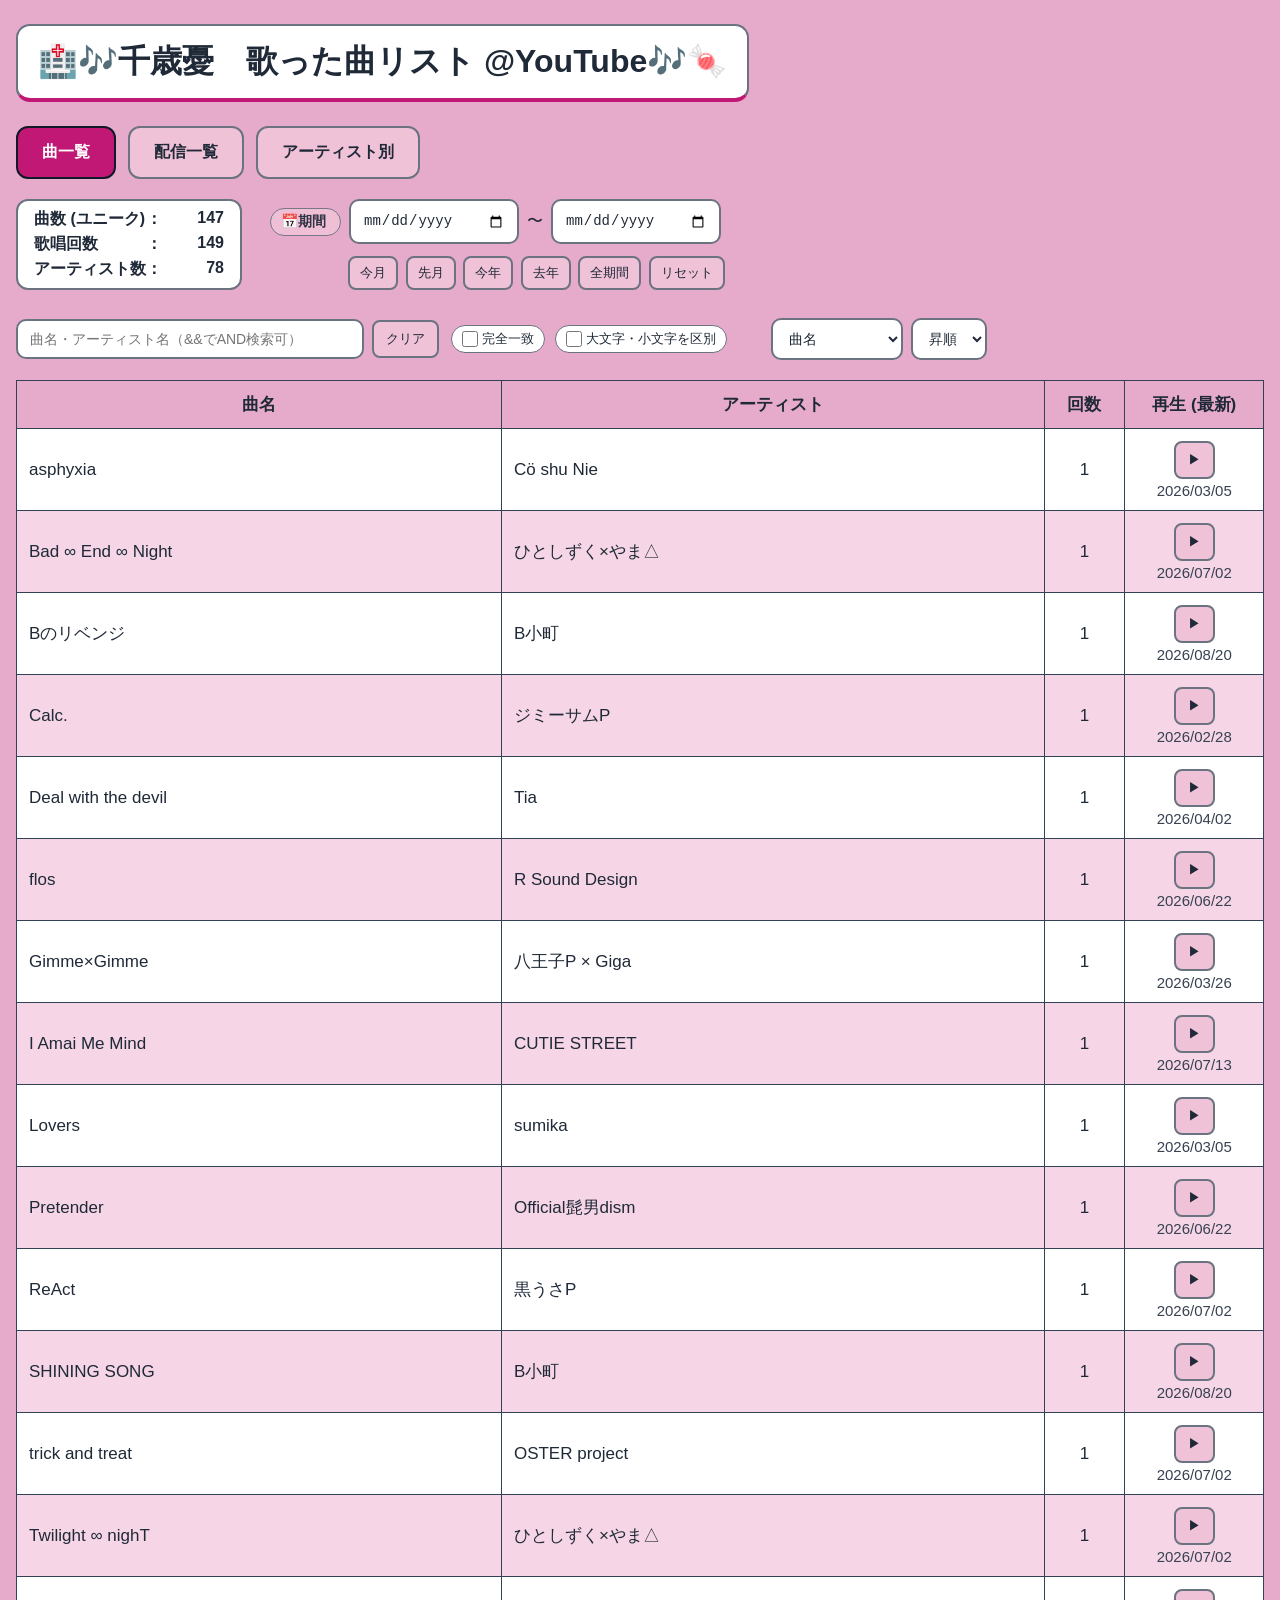
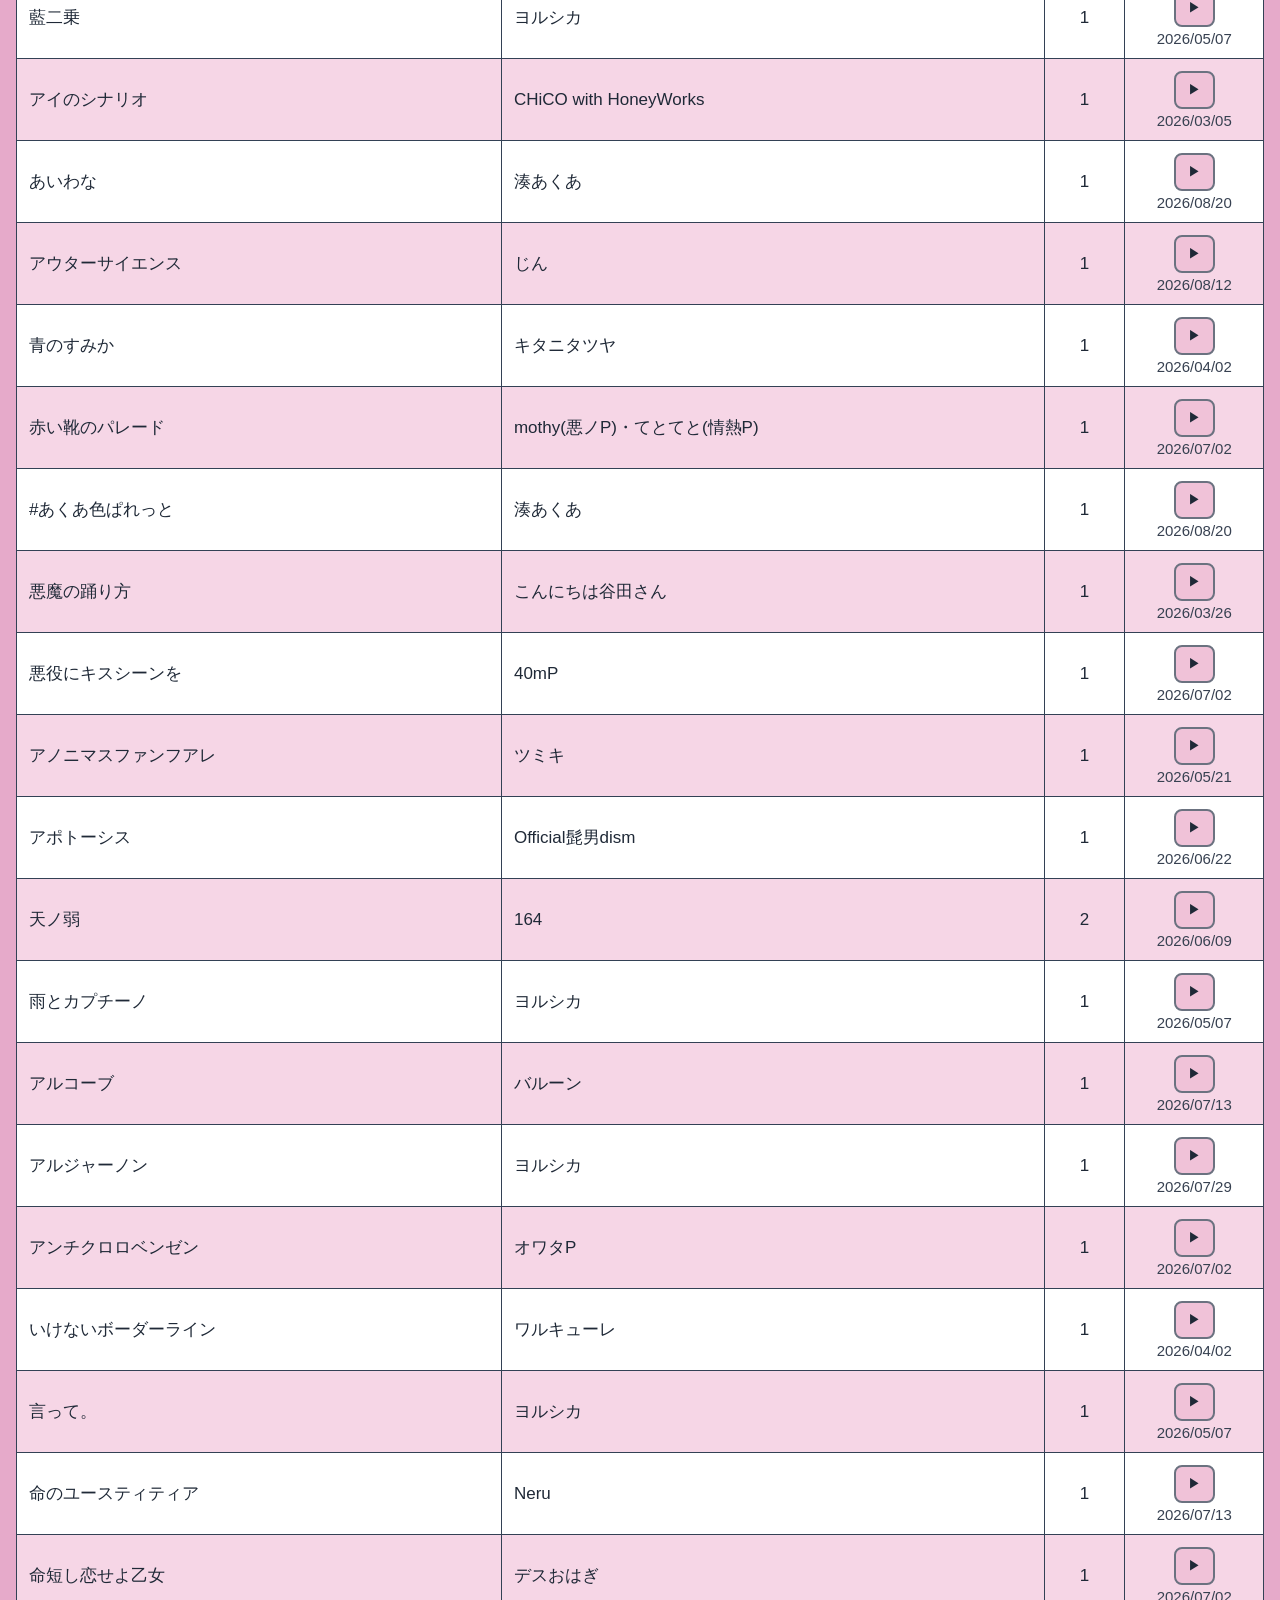
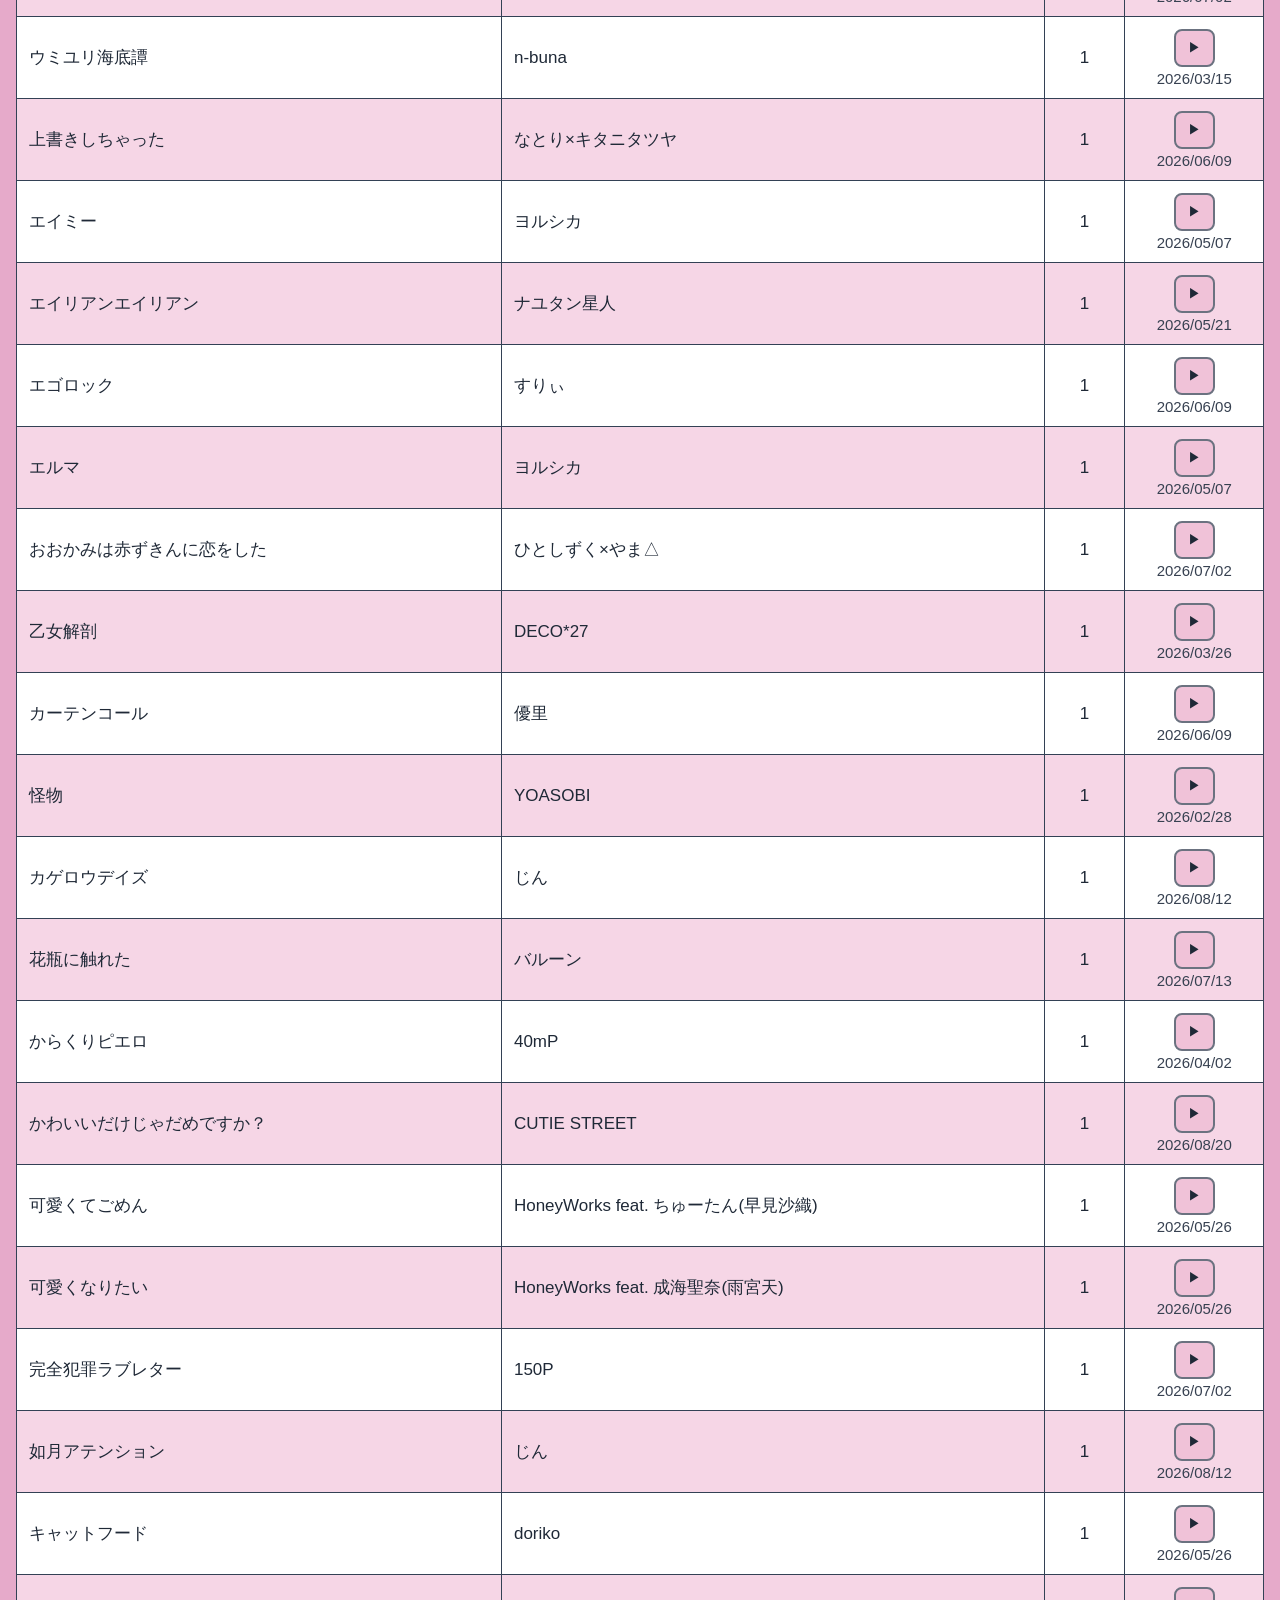
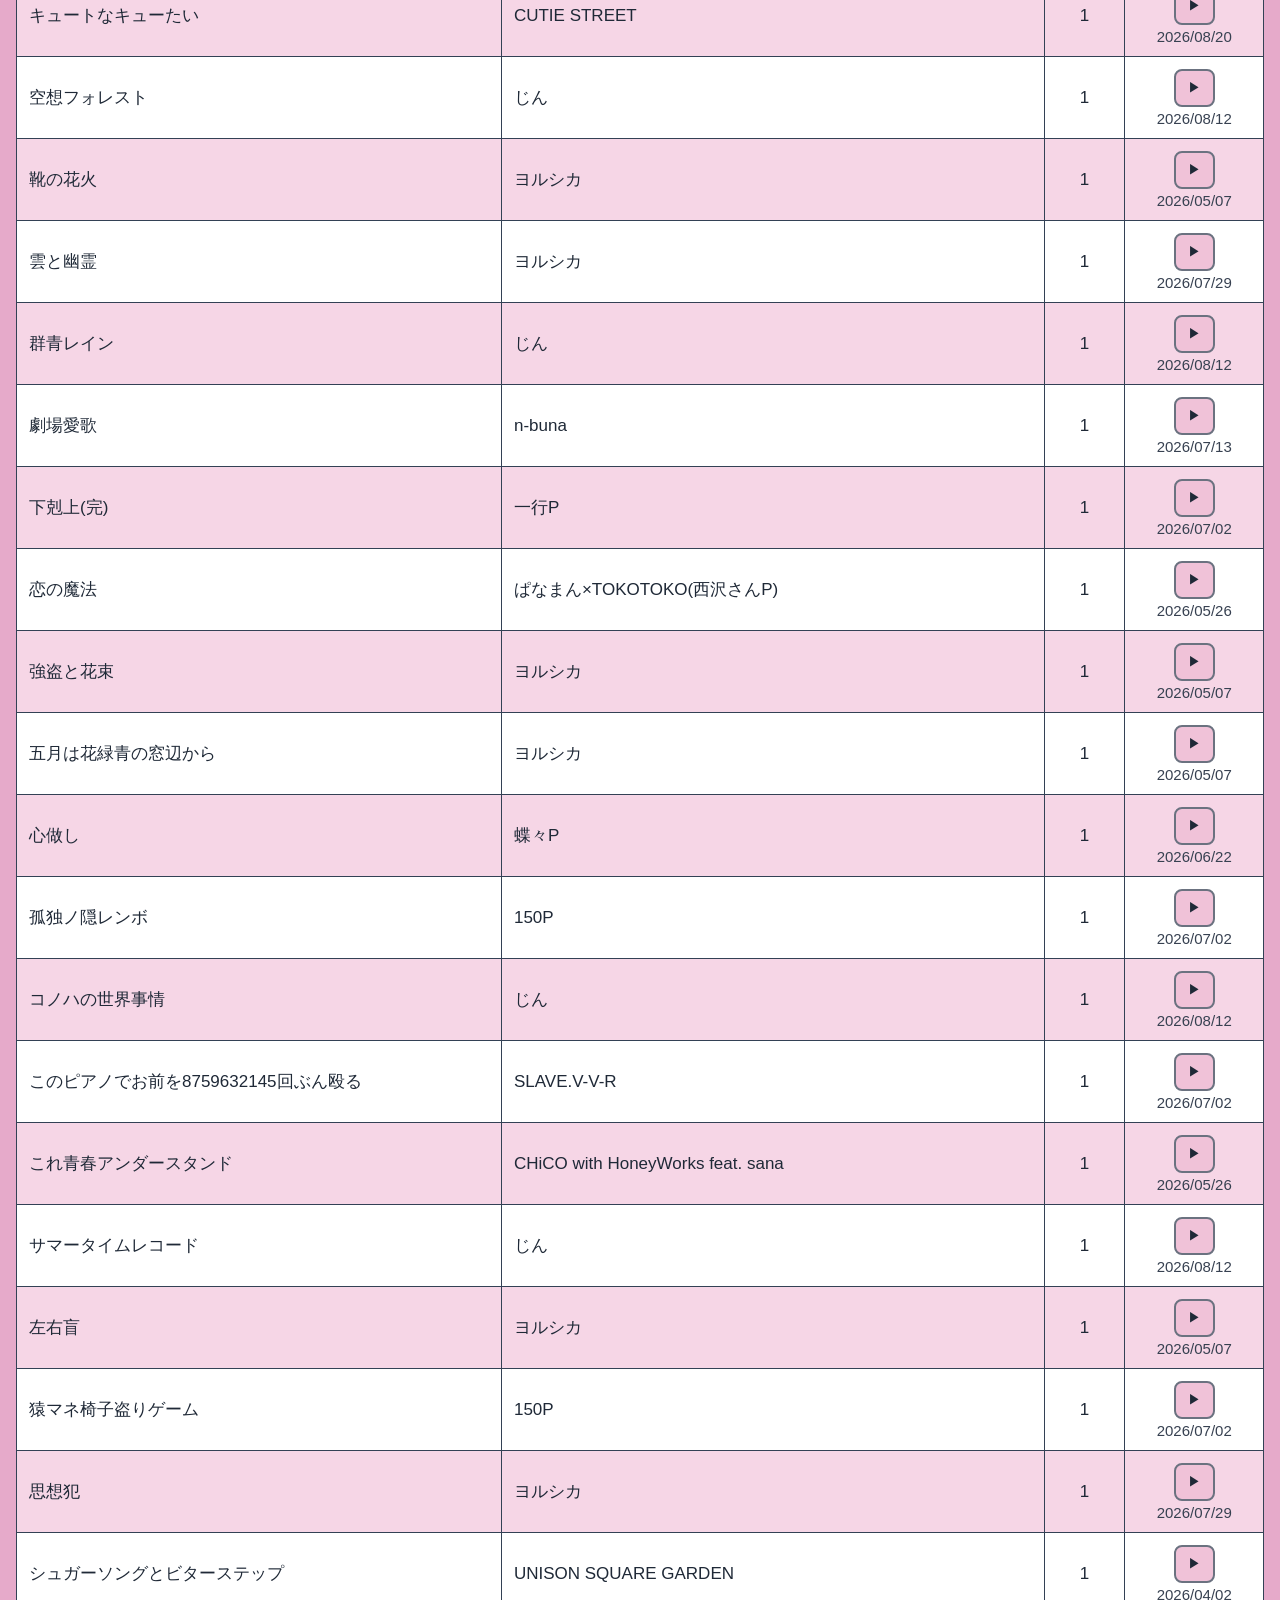
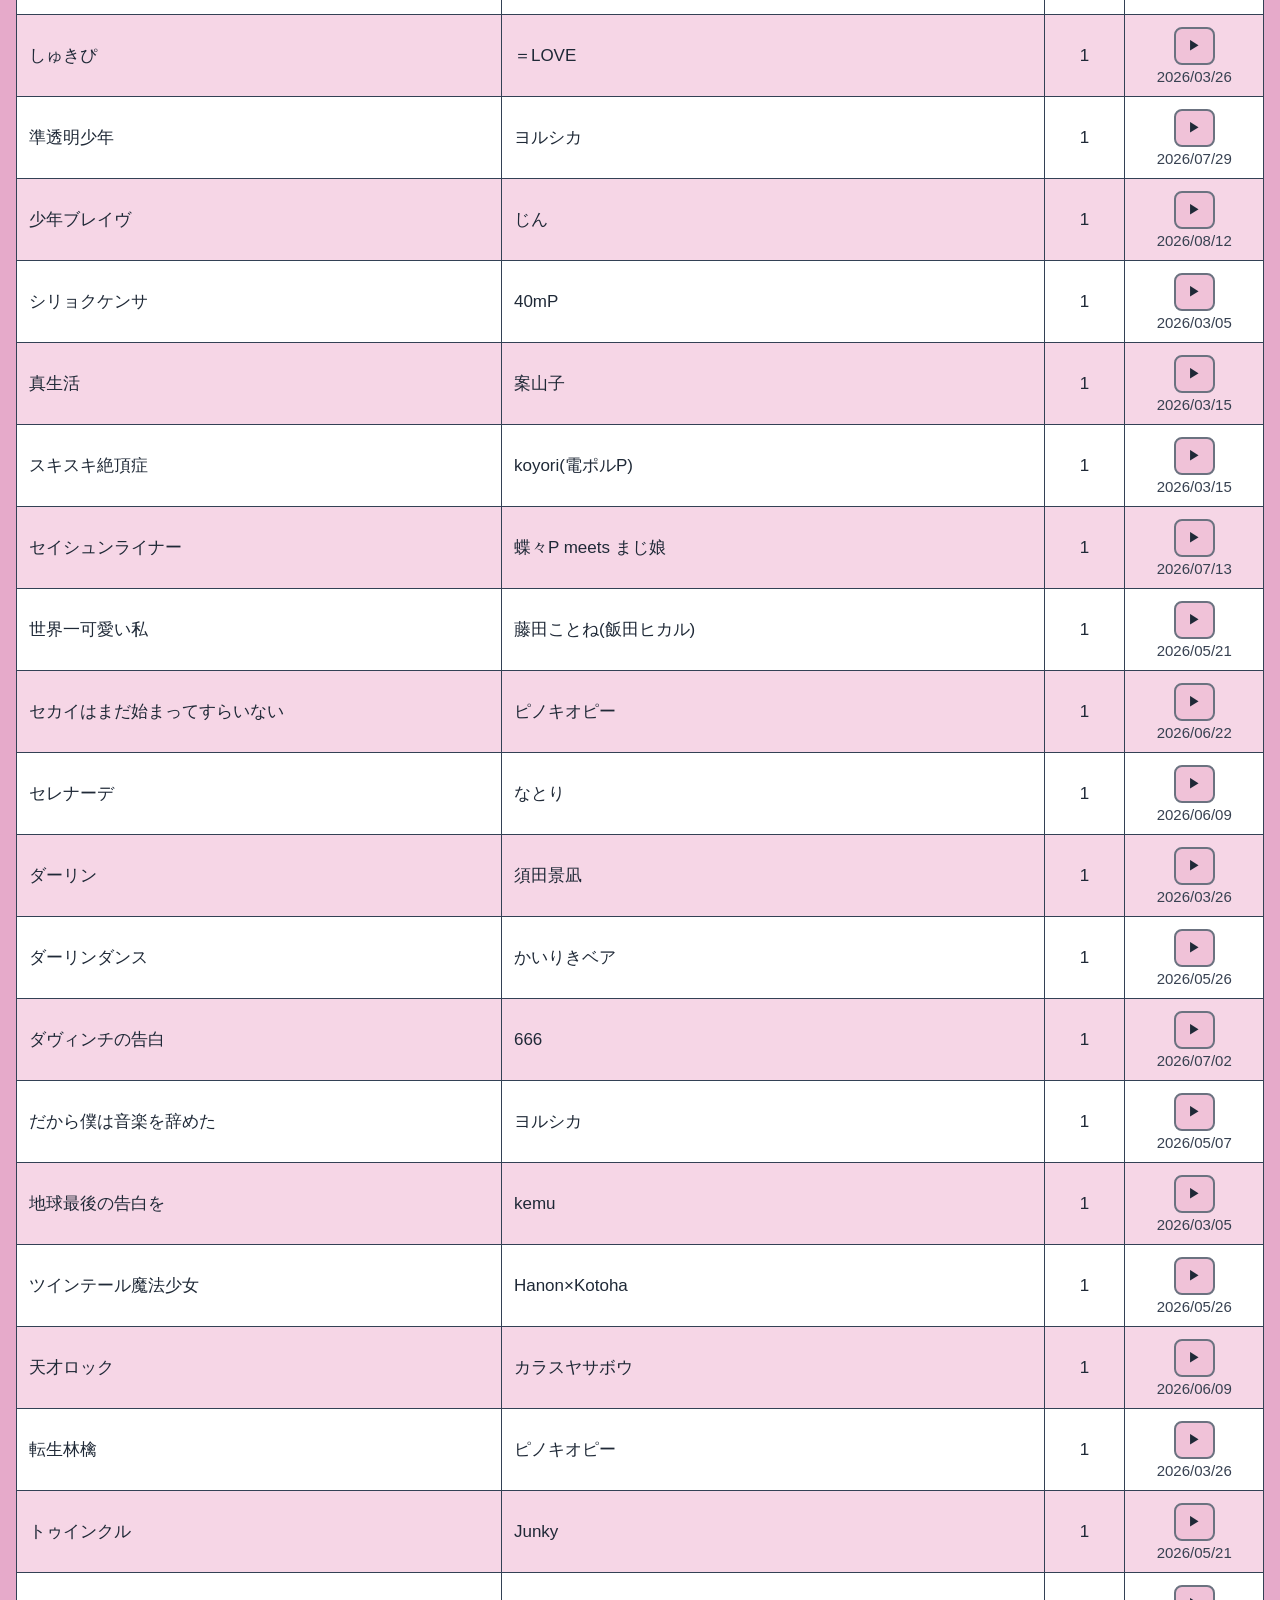
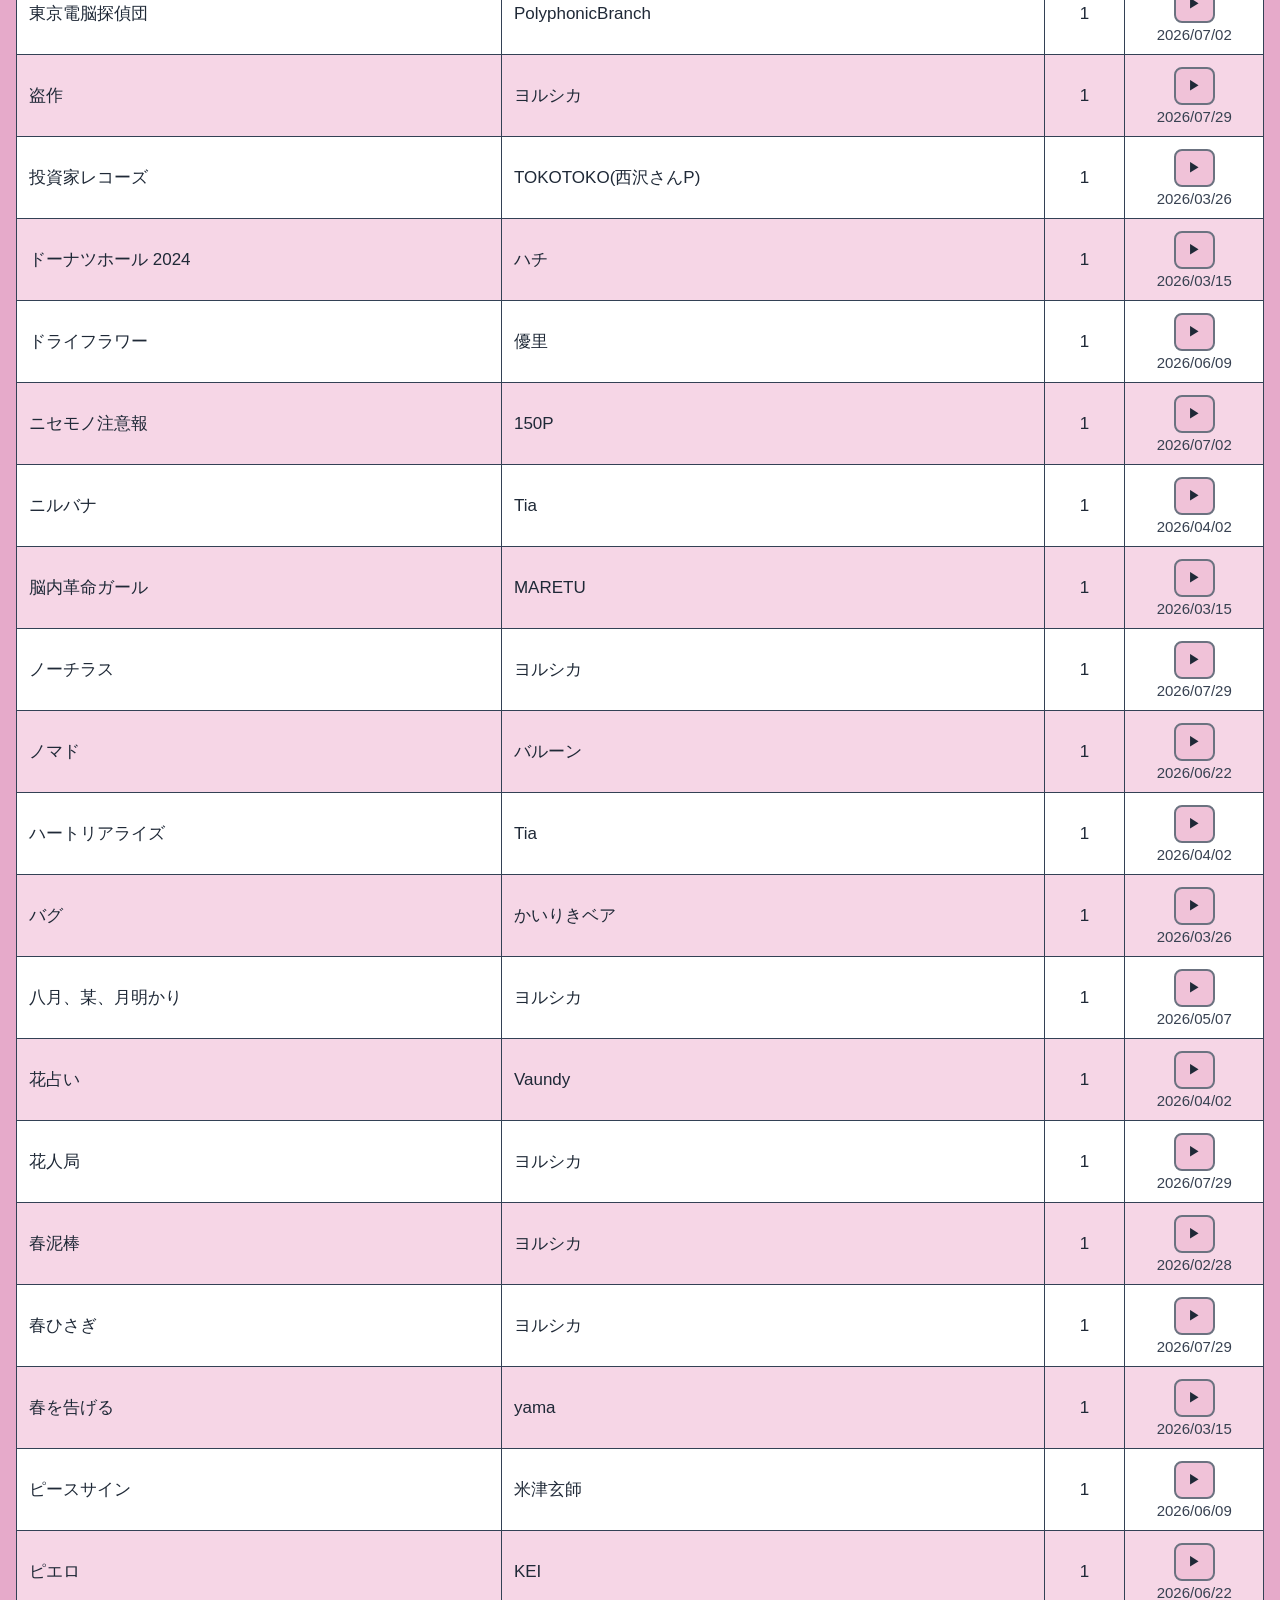
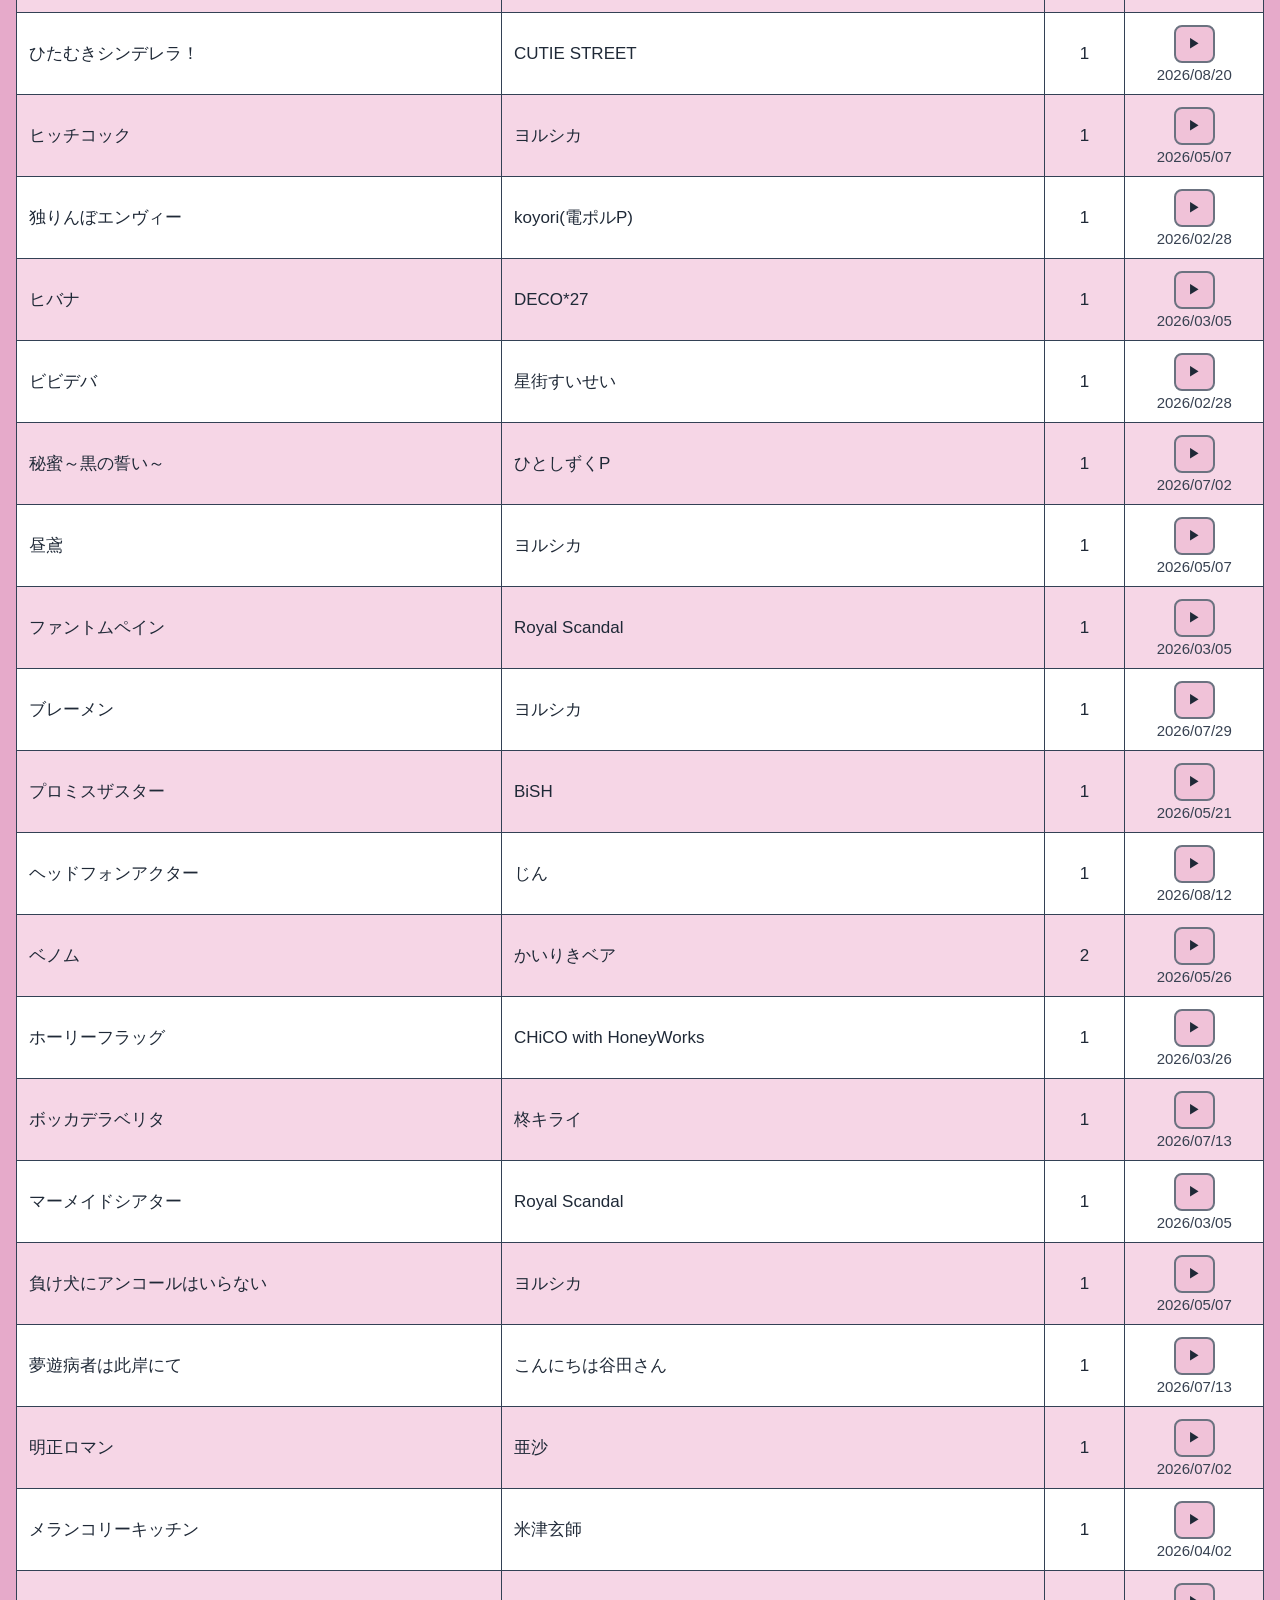
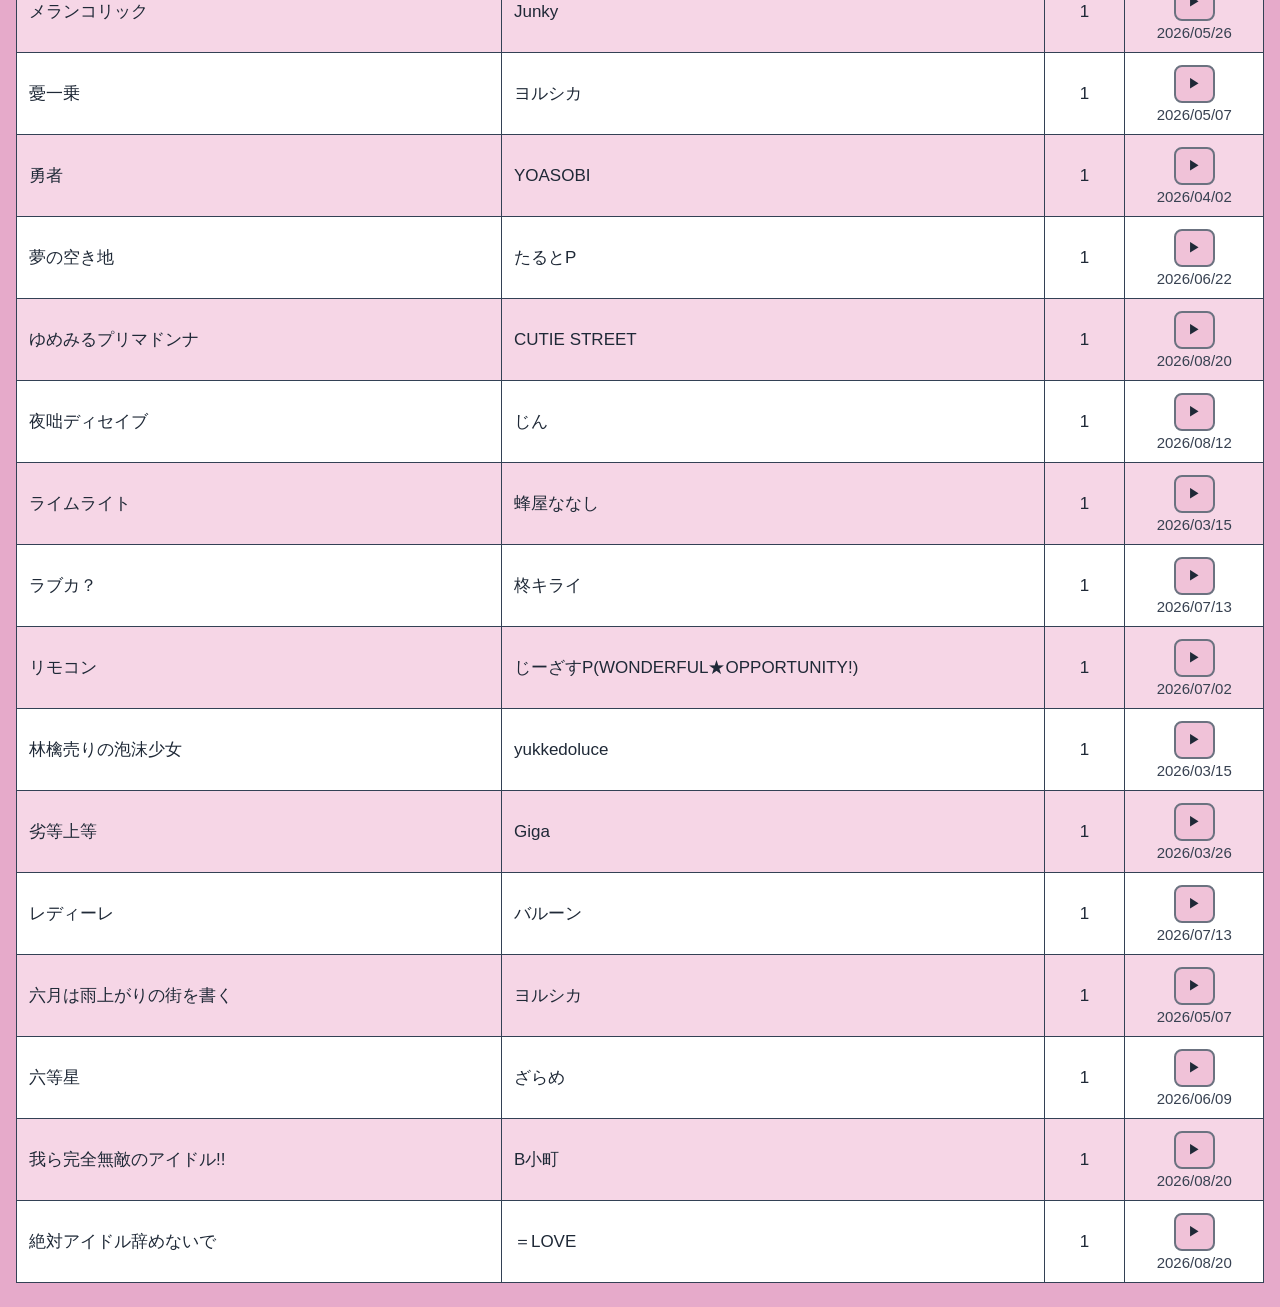
<file: kawaui/index.html>
<!DOCTYPE html>
<html lang="ja">
<head>
<base href="./">
<meta charset="UTF-8">
<title>千歳憂Songs</title>
<link rel="stylesheet" href="style.css">

<link rel="icon" type="image/svg+xml" href="hospital.svg">

<meta property="og:title" content="UI Song List">
<meta property="og:description" content="配信で歌った楽曲をまとめたリスト">
<meta property="og:image" content="https://list.kandk-vsongs.work/kawaui//og.png">
<meta property="og:url" content=https://list.kandk-vsongs.work/kawaui/">
<meta property="og:type" content="website">
<meta name="twitter:card" content="summary_large_image">
</head>
<body class="kawaui-theme">

<h1 class="page-title">🏥🎶千歳憂　歌った曲リスト @YouTube🎶🍬</h1>

<div class="tabs">
  <button class="tab-button active" onclick="showTab('songs', this)">曲一覧</button>
  <button class="tab-button" onclick="showTab('streams', this)">配信一覧</button>
  <button class="tab-button" onclick="showTab('artists', this)">アーティスト別</button>
</div>

<div id="songs" class="section">

  <div class="summary-row-wrap">
  
    <div class="summary" id="songsSummary"></div>
  
    <div class="date-filter-area">
      <div class="date-input">
        <span class="filter-label">📅期間</span>
        <input type="date" class="startDate">
        <span>〜</span>
        <input type="date" class="endDate">
      </div>
  
      <div class="quick-buttons">
        <button type="button" data-type="thisMonth">今月</button>
        <button type="button" data-type="lastMonth">先月</button>
        <button type="button" data-type="thisYear">今年</button>
        <button type="button" data-type="lastYear">去年</button>
        <button type="button" data-type="all">全期間</button>
        <button type="button">リセット</button>
      </div>
    </div>
  
  </div>

  <div class="toolbar">
    <input id="searchSongs" placeholder="曲名・アーティスト名（&&でAND検索可）">
    <button id="clearSongs" class="clear-btn">クリア</button>
  
    <div class="search-options">
      <label><input type="checkbox" id="exactMatchSongs"><span>完全一致</span></label>
      <label><input type="checkbox" id="caseSensitiveSongs"><span>大文字・小文字を区別</span></label>
    </div>
    <select id="sortSongsType">
      <option value="title">曲名</option>
      <option value="artist">アーティスト</option>
      <option value="count">回数</option>
      <option value="date">最新歌唱日</option>
    </select>
    <select id="sortSongsOrder">
      <option value="asc">昇順</option>
      <option value="desc">降順</option>
    </select>

  </div>

  <table id="songsTable">
    <thead>
      <tr><th>曲名</th><th>アーティスト</th><th>回数</th><th>再生 (最新)</th></tr>
    </thead>
    <tbody id="songsBody"></tbody>
  </table>
</div>

<div id="streams" class="section hidden">

  <div class="summary-row-wrap">
  
    <div class="summary" id="streamsSummary"></div>
    
    <div class="date-filter-area">
      <div class="date-input">
        <span class="filter-label">📅期間</span>
        <input type="date" class="startDate">
        <span>〜</span>
        <input type="date" class="endDate">
      </div>
  
      <div class="quick-buttons">
        <button type="button" data-type="thisMonth">今月</button>
        <button type="button" data-type="lastMonth">先月</button>
        <button type="button" data-type="thisYear">今年</button>
        <button type="button" data-type="lastYear">去年</button>
        <button type="button" data-type="all">全期間</button>
        <button type="button">リセット</button>
      </div>
    </div>
  
  </div>

  <div class="toolbar">
    <input id="searchStreams" placeholder="曲名・アーティスト名（&&でAND検索可）">
    <button id="clearStreams" class="clear-btn">クリア</button>
  
    <div class="search-options">
      <label><input type="checkbox" id="exactMatchStreams"><span>完全一致</span></label>
      <label><input type="checkbox" id="caseSensitiveStreams"><span>大文字・小文字を区別</span></label>
    </div>
    <select id="sortStreamsOrder">
      <option value="desc">新しい順</option>
      <option value="asc">古い順</option>
    </select>
  </div>

  <div id="streamsCount"></div>
  <div id="streamsContainer"></div>
</div>

<div id="artists" class="section hidden">

  <div class="summary-row-wrap">
  
    <div class="summary" id="artistsSummary"></div>

    <div class="date-filter-area">
      <div class="date-input">
        <span class="filter-label">📅期間</span>
        <input type="date" class="startDate">
        <span>〜</span>
        <input type="date" class="endDate">
      </div>
  
      <div class="quick-buttons">
        <button type="button" data-type="thisMonth">今月</button>
        <button type="button" data-type="lastMonth">先月</button>
        <button type="button" data-type="thisYear">今年</button>
        <button type="button" data-type="lastYear">去年</button>
        <button type="button" data-type="all">全期間</button>
        <button type="button">リセット</button>
      </div>
    </div>

  </div>
  
  <div class="toolbar">
    <input id="searchArtists" placeholder="曲名・アーティスト名（&&でAND検索可）">
    <button id="clearArtists" class="clear-btn">クリア</button>
  
    <div class="search-options">
      <label><input type="checkbox" id="exactMatchArtists"><span>完全一致</span></label>
      <label><input type="checkbox" id="caseSensitiveArtists"><span>大文字・小文字を区別</span></label>
    </div>
    <select id="sortArtistsType">
      <option value="name">アーティスト名</option>
      <option value="count">曲数</option>
    </select>

    <select id="sortArtistsOrder">
      <option value="asc">昇順</option>
      <option value="desc">降順</option>
    </select>

  </div>

  <table id="artistsTable">
  
    <colgroup>
      <col style="width:15%">
      <col style="width:85%">
    </colgroup>
  
    <tbody id="artistsBody"></tbody>
  </table>
</div>

<div id="modal" class="hidden">
  <div class="modal-content">
    <div id="player"></div>
    <button onclick="closeModal()">閉じる</button>
  </div>
</div>

<script src="app.js"></script>
</body>
</html>
</file>
<file: kawaui/style.css>
body{
  background:#0f172a;
  color:#e5e7eb;
  font-family:sans-serif;
  padding:24px 16px;
  margin:0 auto;
  max-width:1350px;
}

/* スクロールバーを常に表示 */
html{
  overflow-y: scroll;
}

.song-play-area{
  display:flex;
  flex-direction:column;
  align-items:center;
  gap:4px;
}

.song-date{
  font-size:15px;
  color:#374151;
  line-height:1;
}

th{
  white-space: nowrap;
}

h1{
  margin:0 0 20px 0;
  font-size:32px;
}

.search-options{
  display:inline-flex;
  align-items:center;
  gap:10px;
  white-space:nowrap;
  flex:0 0 auto;
  margin-left:-28px;
}

.search-options label{
  display:inline-flex;
  align-items:center;
  gap:4px;
  font-size:13px;
  cursor:pointer;
  margin:0;
  padding:4px 10px;
  border-radius:999px;
  border:1px solid #6b7280;
  background:#ffffff;
  color:#1f2937;
}

.search-options input[type="checkbox"]{
  width:16px;
  height:16px;
  min-width:16px;
  margin:0;
  padding:0;
  flex:0 0 auto;
  cursor:pointer;
}

.search-options + select{
  margin-left:28px;
}

.global-filter{
  display:inline-flex;
  align-items:center;
  gap:12px;
  margin-bottom:0;
  padding:10px 14px;
  border-radius:12px;
  border:1px solid #334155;
  background:#111827;
  flex-wrap:nowrap;
}

.filter-message{
  margin-top:0;
  font-size:14px;
}

.summary{
  font-size:16px;
  font-weight:700;
  margin-bottom:0;
  color:#cbd5f5;
  background:#111827;
  padding:8px 16px;
  border-radius:12px;
  border:1px solid #334155;
  display:grid;
  grid-template-columns:auto 1fr;
  width:190px;
  min-width:190px;
  max-width:190px;
  row-gap:4px;
  column-gap:0.4em;
}

.summary-row{
  display:contents;
}

.summary-row-wrap{
  display:grid;
  grid-template-columns:auto max-content minmax(420px,1fr);
  align-items:stretch;
  gap:16px;
  margin-bottom:28px;
}

.filter-area{
  display:flex;
  flex-direction:column;
  justify-content:space-between;
  gap:8px;
}

.date-filter-area{
  display:flex;
  flex-direction:column;
  justify-content:space-between;
  gap:8px;
  margin-left:12px;
}

.date-input{
  display:flex;
  align-items:center;
  gap:8px;
  flex-wrap:nowrap;
}

.date-input .filter-label{
  white-space:nowrap;
  width:3.5em;
  background:#f0c2d8;
  color:#1f2937;
  padding:4px 10px;
  border-radius:999px;
  font-weight:700;
  border:1px solid #6b7280;
}

.quick-buttons{
  display:flex;
  gap:7.5px;
  flex-wrap:wrap;
}

.quick-buttons button{
  padding:6px 10px;
  font-size:13px;
}

.quick-buttons button.active{
  background:#3b82f6;
  border-color:#3b82f6;
  color:#fff;
}

.label{
  position:relative;
  text-align:left;
  padding-right:1em;
  white-space:nowrap;
}

.label::after{
  content:"：";
  position:absolute;
  right:0;
  top:0;
}

.value{
  text-align:right;
}

.tabs{
  display:flex;
  gap:12px;
  margin-bottom:20px;
  flex-wrap:wrap;
}

.tab-button{
  background:#1e293b;
  color:#e5e7eb;
  border:1px solid #334155;
  border-radius:12px;
  padding:14px 24px;
  font-size:16px;
  font-weight:700;
  cursor:pointer;
}

.tab-button:hover{
  background:#334155;
}

.tab-button.active{
  background:#3b82f6;
  border-color:#3b82f6;
  color:#ffffff;
}

.section{
  margin-top:8px;
}

.toolbar{
  display:flex;
  gap:16px;
  align-items:center;
  margin-bottom:20px;
  flex-wrap:wrap;
}

input,select{
  background:#1e293b;
  color:#e5e7eb;
  border:1px solid #334155;
  border-radius:10px;
  padding:10px 12px;
  font-size:14px;
}

input{
  min-width:320px;
}

.theme-switch{
  margin-left:auto;
  display:flex;
  align-items:center;
  gap:8px;
}

.toggle{
  display:flex;
  align-items:center;
}

.toggle input{
  display:none;
}

.slider{
  width:42px;
  height:22px;
  background:#334155;
  border-radius:999px;
  position:relative;
  cursor:pointer;
  transition:0.2s;
}

.slider::before{
  content:"";
  position:absolute;
  width:18px;
  height:18px;
  background:#e5e7eb;
  border-radius:50%;
  top:2px;
  left:2px;
  transition:0.2s;
}

.toggle input:checked + .slider{
  background:#3b82f6;
}

.toggle input:checked + .slider::before{
  transform:translateX(20px);
}

table{
  width:100%;
  border-collapse:collapse;
  background:#111827;
}

thead th{
  position:sticky;
  top:0;
  background:#111827;
  z-index:2;
}

td,th{
  border:1px solid #334155;
  padding:12px;
}

tbody tr:nth-child(even){
  background:#0b1220;
}

tbody tr:hover{
  background:#1e293b;
}

table.light{
  background:#f8fafc;
  color:#0f172a;
}

table.light thead th{
  background:#e2e8f0;
}

table.light td, table.light th{
  border:1px solid #cbd5e1;
}

table.light tbody tr:nth-child(even){
  background:#f1f5f9;
}

table.light tbody tr:hover{
  background:#e2e8f0;
}

.hidden{
  display:none !important;
}

a{
  color:#93c5fd;
  text-decoration:none;
}

a:hover{
  text-decoration:underline;
}

body.streams-light .stream-title-row a{
  color:#1e3a8a;
}

button{
  background:#1e293b;
  color:#e5e7eb;
  border:1px solid #334155;
  border-radius:8px;
  padding:8px 12px;
  cursor:pointer;
}

button:hover{
  background:#334155;
}

.card{
  border:1px solid #334155;
  border-radius:14px;
  padding:20px;
  margin-bottom:24px;
  background:#111827;
}

body.streams-light .card{
  background:#ffffff;
  color:#0f172a;
}

.song-card.highlight{
  border-color:#3b82f6;
  background:#1e293b;
}

body.streams-light .song-card{
  background:#f8fafc;
  border-color:#cbd5e1;
  color:#0f172a;
}

body.streams-light .song-card-title{
  color:#0f172a;
}

body.streams-light .song-card.highlight{
  background:#dbeafe;
  border-color:#3b82f6;
}

.stream-title-row{
  font-size:20px;
  font-weight:700;
  margin-bottom:10px;
  line-height:1.4;
}

.stream-date{
  font-size:14px;
  color:#94a3b8;
  margin-bottom:14px;
}

body.streams-light .stream-date{
  color:#64748b;
}

.grid{
  display:grid;
  grid-template-columns:repeat(5,minmax(0,1fr));
  gap:12px;
}

.song-card{
  border:1px solid #334155;
  border-radius:12px;
  padding:14px;
  background:#0b1220;
  min-height:130px;
  display:flex;
  flex-direction:column;
  gap:10px;
}

.song-card-head{
  display:flex;
  justify-content:space-between;
  align-items:center;
}

.song-card-title{
  font-size:16px;
  line-height:1.5;
  word-break:break-all;
  font-weight:600;
}

.song-card-artist{
  font-size:14px;
  color:#94a3b8;
  line-height:1.5;
  word-break:break-all;
}

td, th{
  font-size:17px;
}

body.streams-light .song-card-artist{
  color:#64748b;
}

.num{
  font-size:14px;
  font-weight:700;
  color:#94a3b8;
}

body.streams-light .num{
  color:#64748b;
}

table.light .artist-header{
  background:#e2e8f0;
  color:#0f172a;
}

.artist-header{
  background:#020617;
  font-weight:700;
  font-size:16px;
}

.artist-song-row td{
  padding-left:20px;
}

#modal.hidden{
  display:none !important;
}

#modal{
  position:fixed;
  inset:0;
  background:rgba(0,0,0,0.82);
  display:flex;
  justify-content:center;
  align-items:center;
  padding:24px;
  z-index:9999;
}

.modal-content{
  width:min(1400px,96vw);
}

iframe{
  width:100%;
  height:min(78vh,900px);
  border:0;
  border-radius:12px;
}

@media (max-width: 1200px){
  .grid{
    grid-template-columns:repeat(4,minmax(0,1fr));
  }
}

@media (max-width: 900px){
  .grid{
    grid-template-columns:repeat(2,minmax(0,1fr));
  }

  input{
    min-width:220px;
    width:100%;
  }

  .toolbar{
    align-items:stretch;
  }

  .theme-switch{
    margin-left:0;
  }
}

@media (max-width: 600px){
  .grid{
    grid-template-columns:1fr;
  }

  .tab-button{
    width:100%;
  }
}

.filter-label,
.theme-label{
  font-size:14px;
  font-weight:600;
  color:#e5e7eb;
  opacity:0.9;
  padding:4px 8px;
  border-radius:8px;
  background:rgba(255,255,255,0.05);
}

.slider{
  width:46px;
  height:24px;
  background:#475569;
  border-radius:999px;
}

.slider::before{
  width:20px;
  height:20px;
  background:#ffffff;
}

.toggle input:checked + .slider{
  background:#2563eb;
}

.toggle input:checked ~ .filter-label:first-of-type{
  opacity:0.4;
  color:#64748b;
}

.toggle input:not(:checked) ~ .filter-label:last-of-type{
  opacity:0.4;
  color:#64748b;
}

#songsTable{
  table-layout: fixed;
}

#songsTable th:nth-child(1),
#songsTable td:nth-child(1){
  width:40%;
}

#songsTable th:nth-child(2),
#songsTable td:nth-child(2){
  width:45%;
}

#songsTable th:nth-child(3),
#songsTable td:nth-child(3){
  width:5%;
  text-align:center;
}

#songsTable th:nth-child(4),
#songsTable td:nth-child(4){
  width:10%;
  text-align:center;
}

#songsTable td{
  white-space:normal;
  word-break:break-word;
}

#artistsTable tr.artist-header td{
  background:#020617;
  font-weight:700;
  border-top:2px solid #3b82f6;
  padding:12px;
}

#artistsTable tr.artist-song-row td{
  background:transparent;
  padding:8px 12px;
}

#artistsTable tr.artist-header{
  border-top:14px solid transparent;
}

body.streams-light #artistsTable tr.artist-header td{
  background:#e2e8f0;
  color:#0f172a;
  border-top:2px solid #3b82f6;
}

.quick-buttons{
  margin-left:4.9em;
}

.clear-btn{
  white-space:nowrap;
}

.toolbar input{
  margin-right:-8px;
}

.toolbar .clear-btn{
  margin-right:24px;
}

#sortSongsType,
#sortArtistsType{
  margin-right:-8px;
}

.startDate,
.endDate{
  width:170px;
  min-width:170px;
  max-width:170px;
  box-sizing:border-box;
  height:45px;
  padding:0 12px;
  line-height:45px;
}

@media (max-width: 900px){

  .summary-row-wrap{
    grid-template-columns:1fr !important;
    display:flex;
    flex-direction:column;
  }
  .quick-buttons{
    margin-left:0;
  }

  input{
    min-width:unset;
    width:auto;
  }

  .toolbar{
    justify-content:center;
  }

}

#streamsCount{
  font-size:16px;
  font-weight:700;
  margin-bottom:12px;
}

/* =========================
   kawaui専用テーマ
========================= */

/* 背景 */
body.kawaui-theme{
  background:#e6aaca;
  color:#1f2937;
}

body.kawaui-theme h1.page-title{
  display:inline-block;
  background:#ffffff;
  color:#1f2937;
  border:2px solid #6b7280;
  border-radius:14px;
  padding:14px 20px;
  margin:0 0 24px 0;
  box-sizing:border-box;
  border-bottom:4px solid #c21875;
}

/* 上部テキスト */
body.kawaui-theme h1,
body.kawaui-theme .filter-label,
body.kawaui-theme .theme-label,
body.kawaui-theme .filter-message{
  color:#1f2937;
}

/* 上部ボックス */
body.kawaui-theme .global-filter,
body.kawaui-theme .summary{
  background:#ffffff;
  color:#1f2937;
  border:2px solid #6b7280;
}

/* タブ */
body.kawaui-theme .tab-button{
  background:#f0c2d8;
  color:#1f2937;
  border:2px solid #6b7280;
}

body.kawaui-theme .tab-button.active{
  background:#c21875;
  color:#ffffff;
  border:2px solid #111827;
}

/* 入力 */
body.kawaui-theme input,
body.kawaui-theme select{
  background:#ffffff;
  color:#1f2937;
  border:2px solid #6b7280;
}

/* テーブル */
body.kawaui-theme table{
  background:#ffffff;
  color:#1f2937;
}

body.kawaui-theme #songsTable tbody tr:hover{
  background:transparent;
}

body.kawaui-theme thead th{
  background:#e6aaca;
}

body.kawaui-theme #songsTable tbody tr:nth-child(even){
  background:#f6d6e6;
}

body.kawaui-theme #artistsTable tbody tr:nth-child(even){
  background:transparent;
}

body.kawaui-theme #artistsTable tr.artist-song-row{
  background:#ffffff;
}

/* カード */
body.kawaui-theme .card{
  background:#ffffff;
  color:#1f2937;
  border:2px solid #6b7280;
}

/* ボタン */
body.kawaui-theme button{
  background:#f0c2d8;
  color:#1f2937;
  border:2px solid #6b7280;
}

/* クイックボタン active */
body.kawaui-theme .quick-buttons button.active{
  background:#c21875;
  border:2px solid #111827;
  color:#ffffff;
}

/* 配信タイトル */
body.kawaui-theme .stream-title-row a{
  color:#1f2937;
}

/* 曲カード */
body.kawaui-theme .song-card{
  background:#ffffff;
  color:#1f2937;
  border:2px solid #6b7280;
}

body.kawaui-theme .song-card.highlight{
  background:#fce7f3;
  border-color:#c21875;
}

body.kawaui-theme .song-card-title{
  color:#1f2937;
}

body.kawaui-theme .song-card-artist{
  color:#6b7280;
}

/* アーティストヘッダー */
body.kawaui-theme #artistsTable tr.artist-header td{
  background:#e6aaca;
  color:#1f2937;
}

/* はみ出し防止 */
body.kawaui-theme #artistsTable tr.artist-header{
  border-top:0;
}

/* 線の統一 */
body.kawaui-theme #artistsTable tr.artist-header td{
  background:#e6aaca;
  color:#1f2937;
  border-top:1px solid #6b7280;
  padding:10px 12px;
}

/* テーブル背景 */
body.kawaui-theme #artistsTable{
  background:#ffffff;
}

/* 最上部だけ上線 */
body.kawaui-theme #artistsTable tr.artist-header:first-child td{
  border-top:1px solid #111827;
}

/* 配信日付 */
body.kawaui-theme .stream-date{
  color:#374151;
  font-weight:500;
}

/* 番号 */
body.kawaui-theme .num{
  color:#1f2937;
  font-weight:700;
}
</file>
